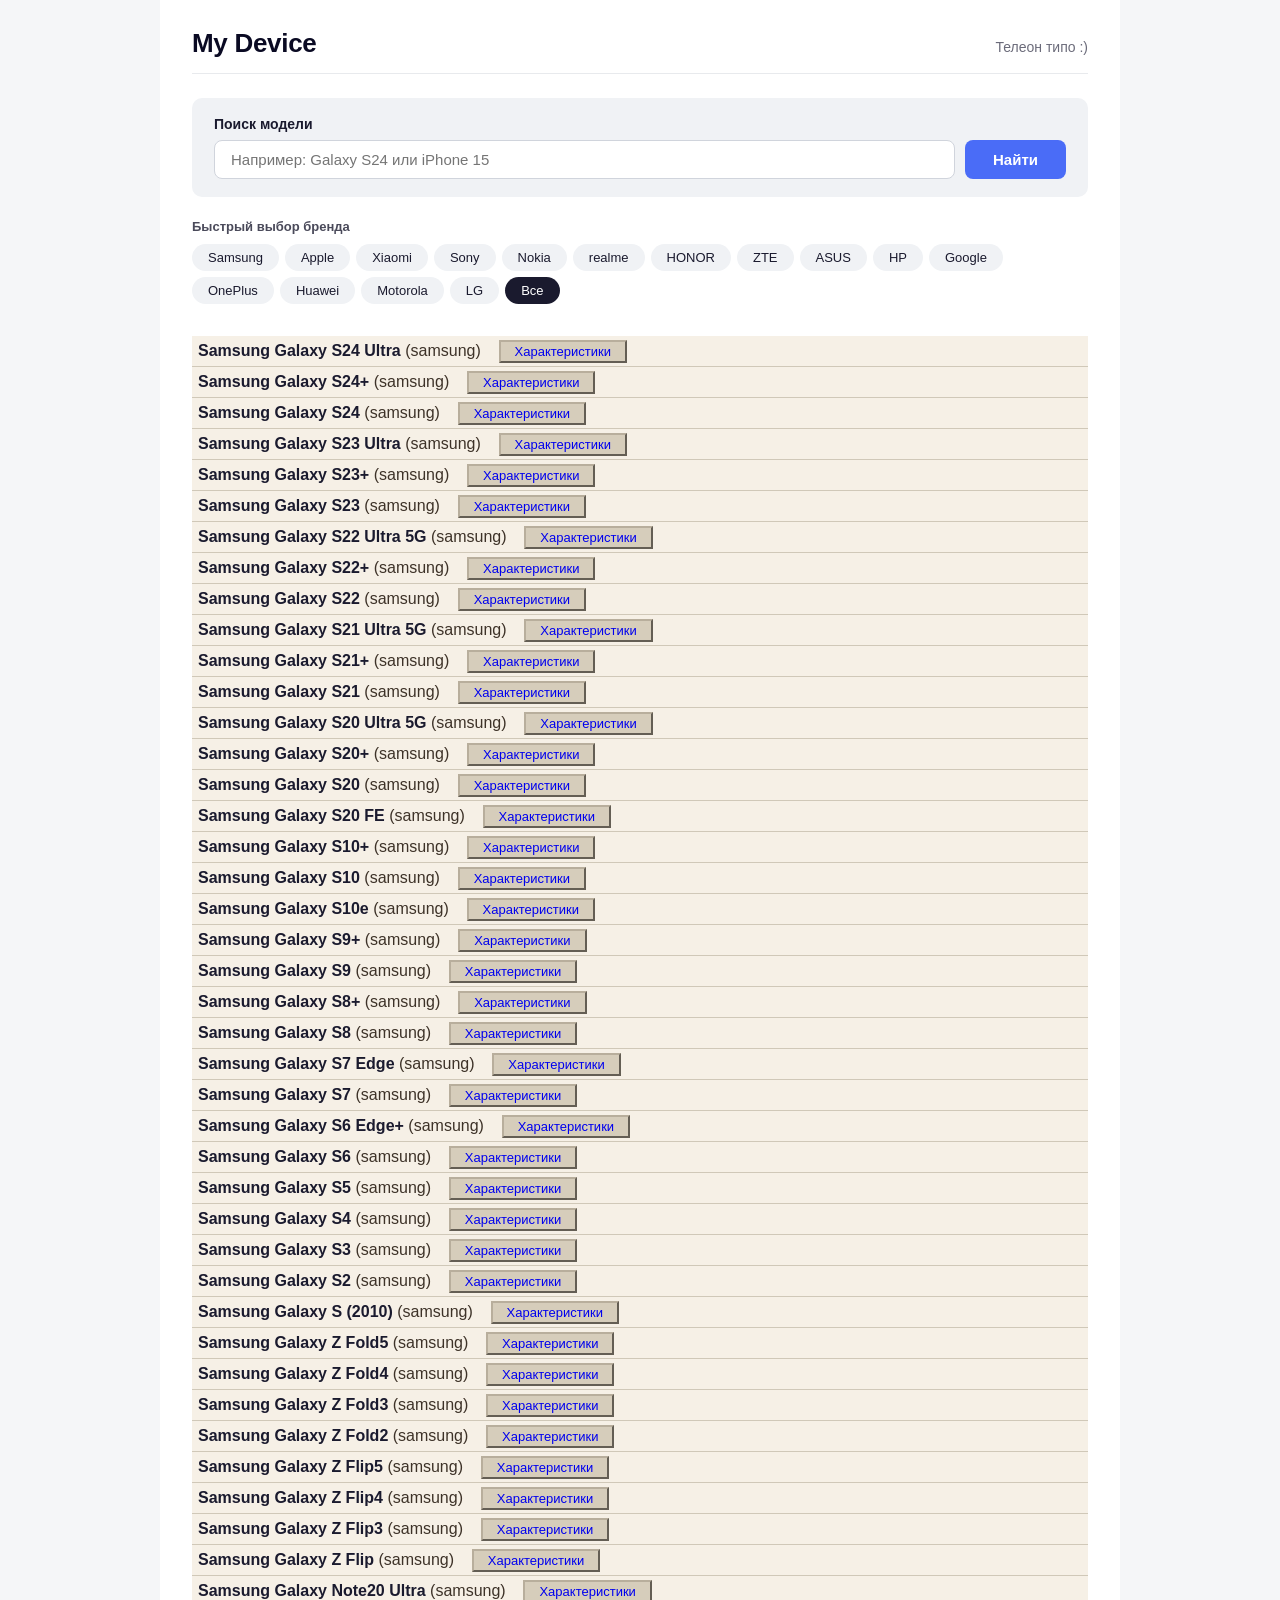
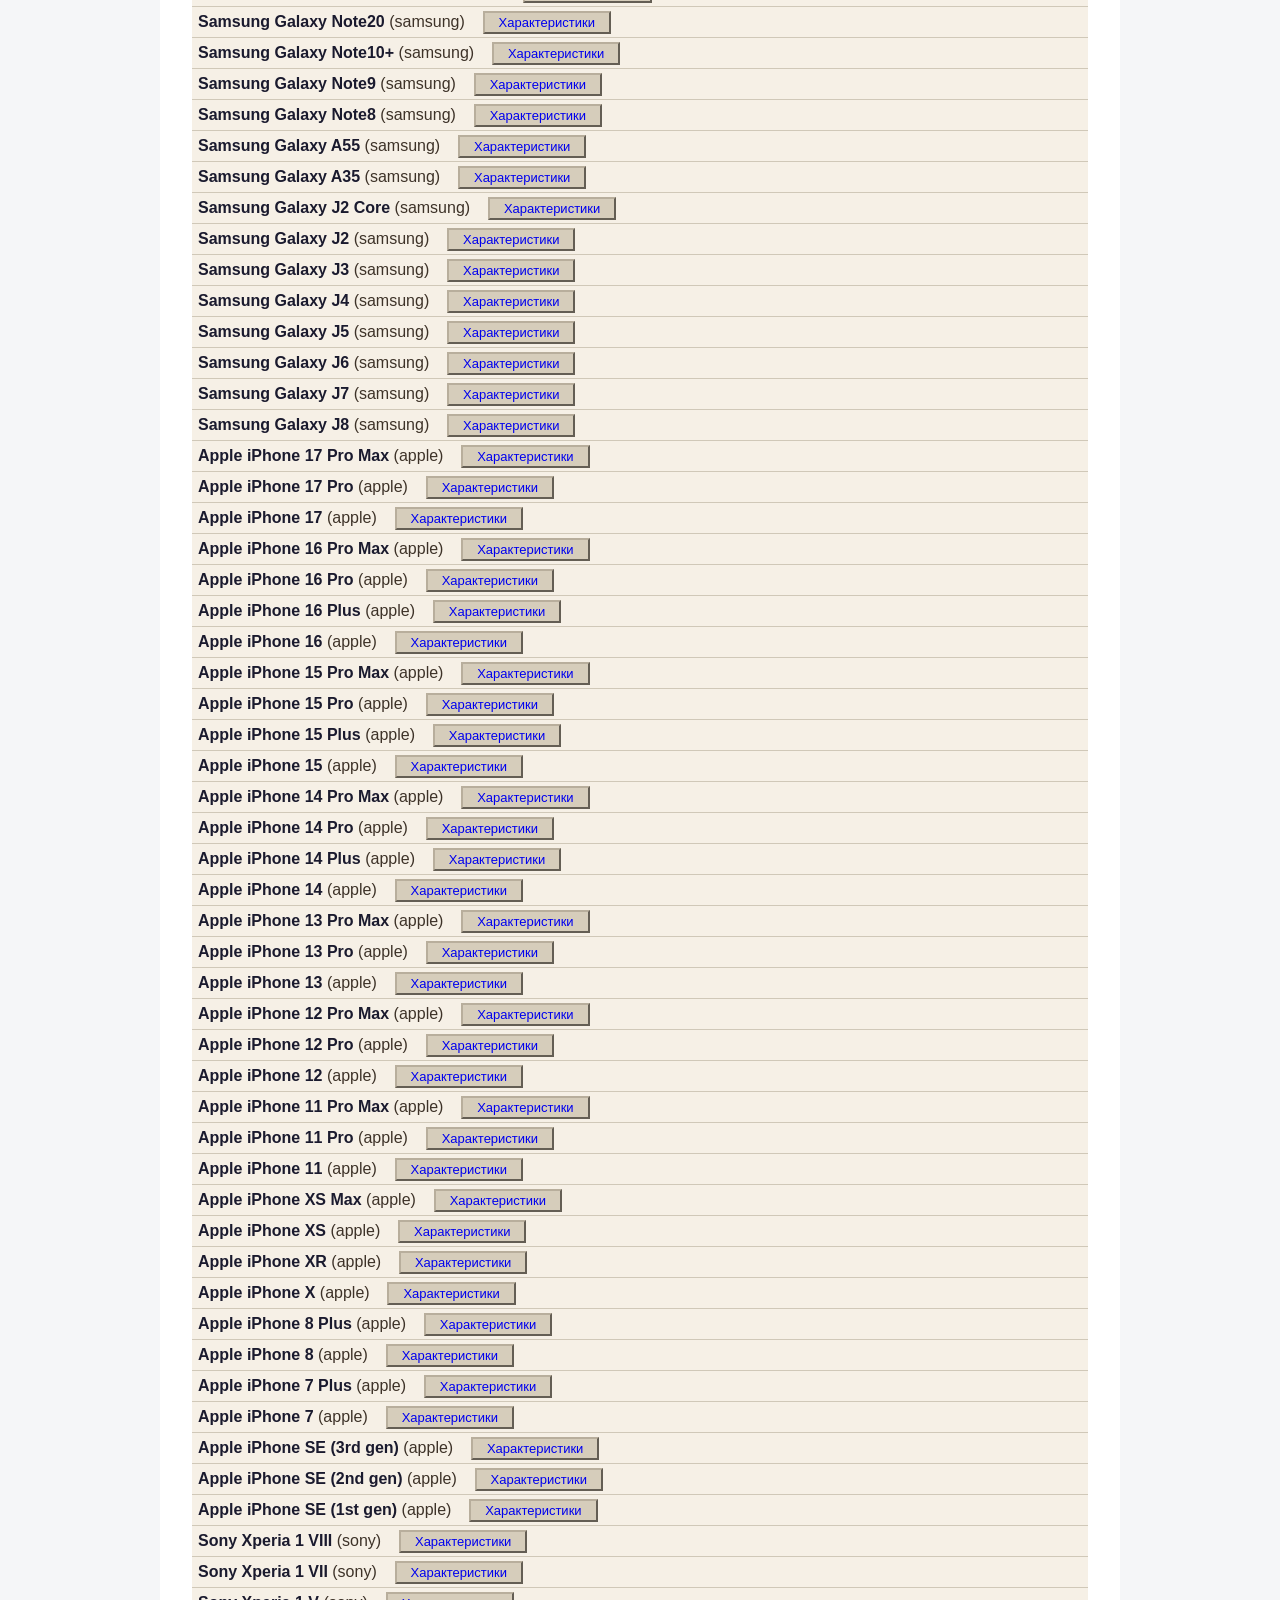
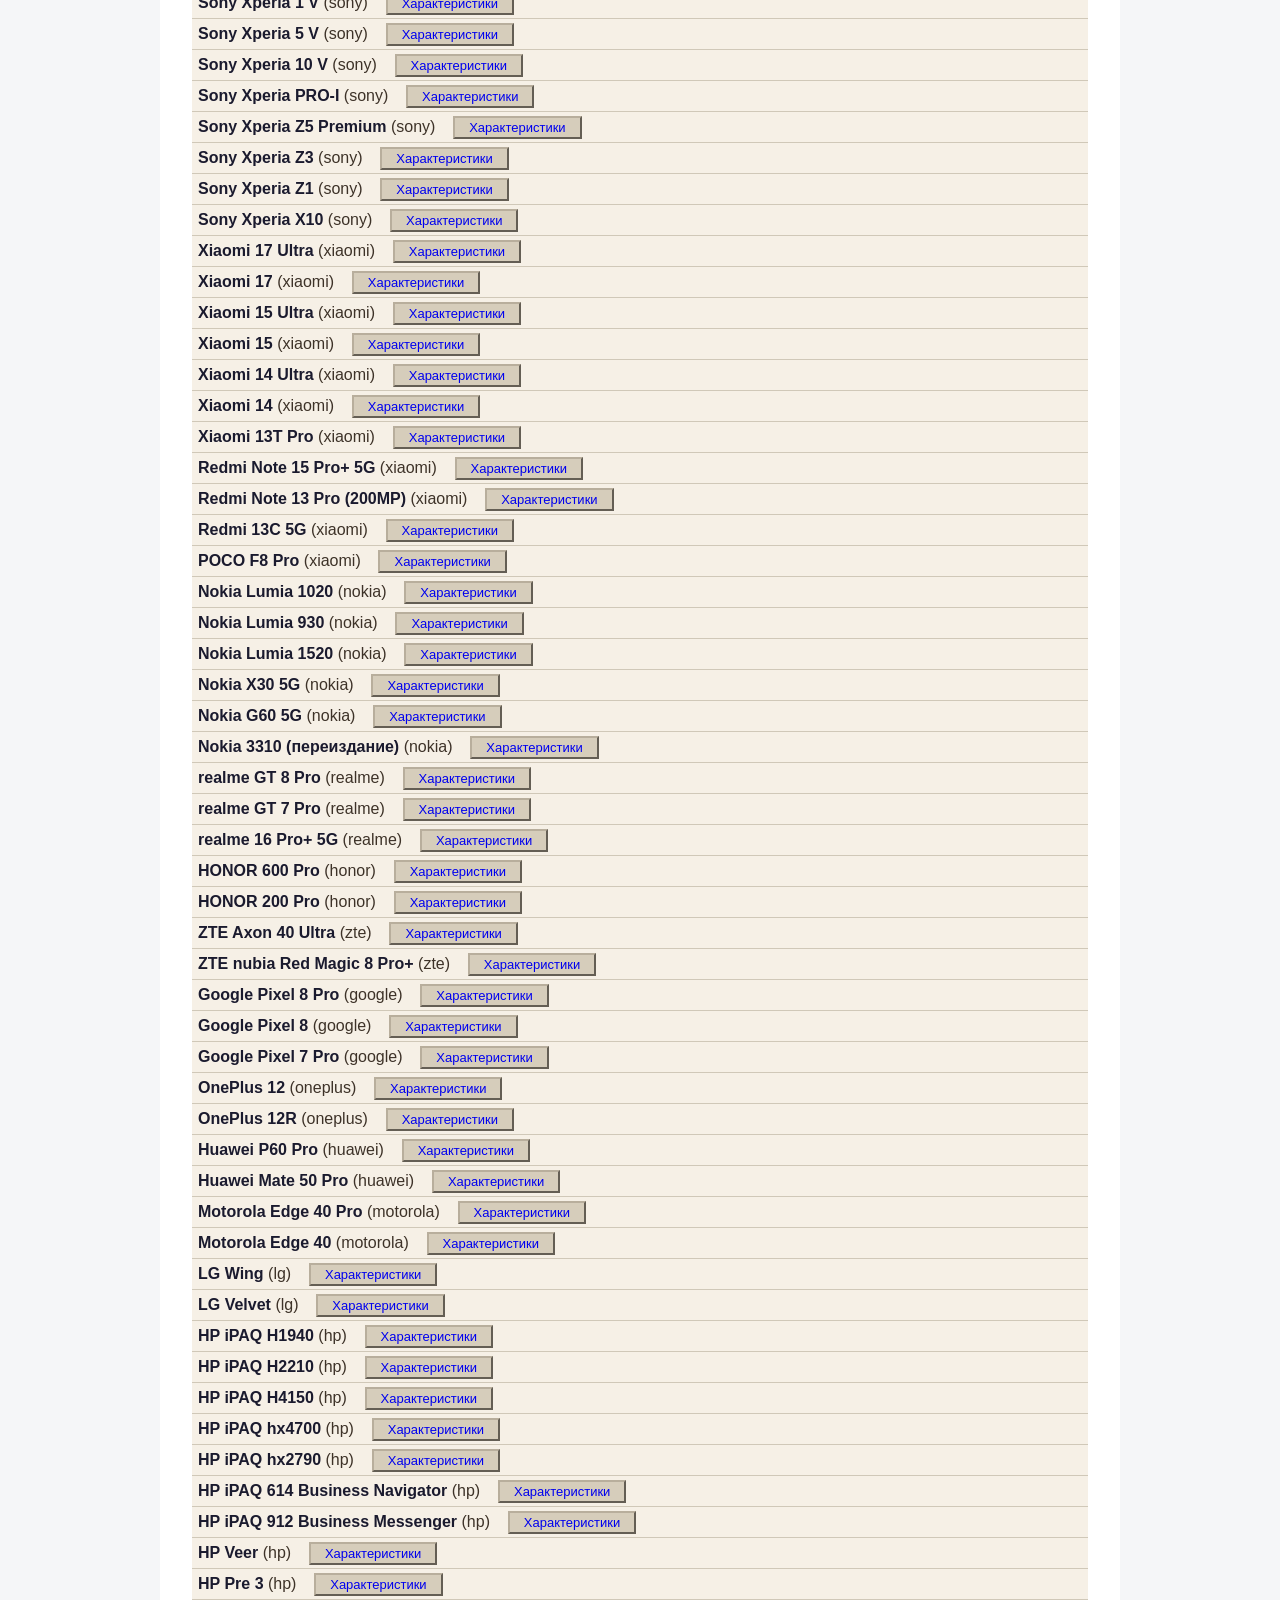
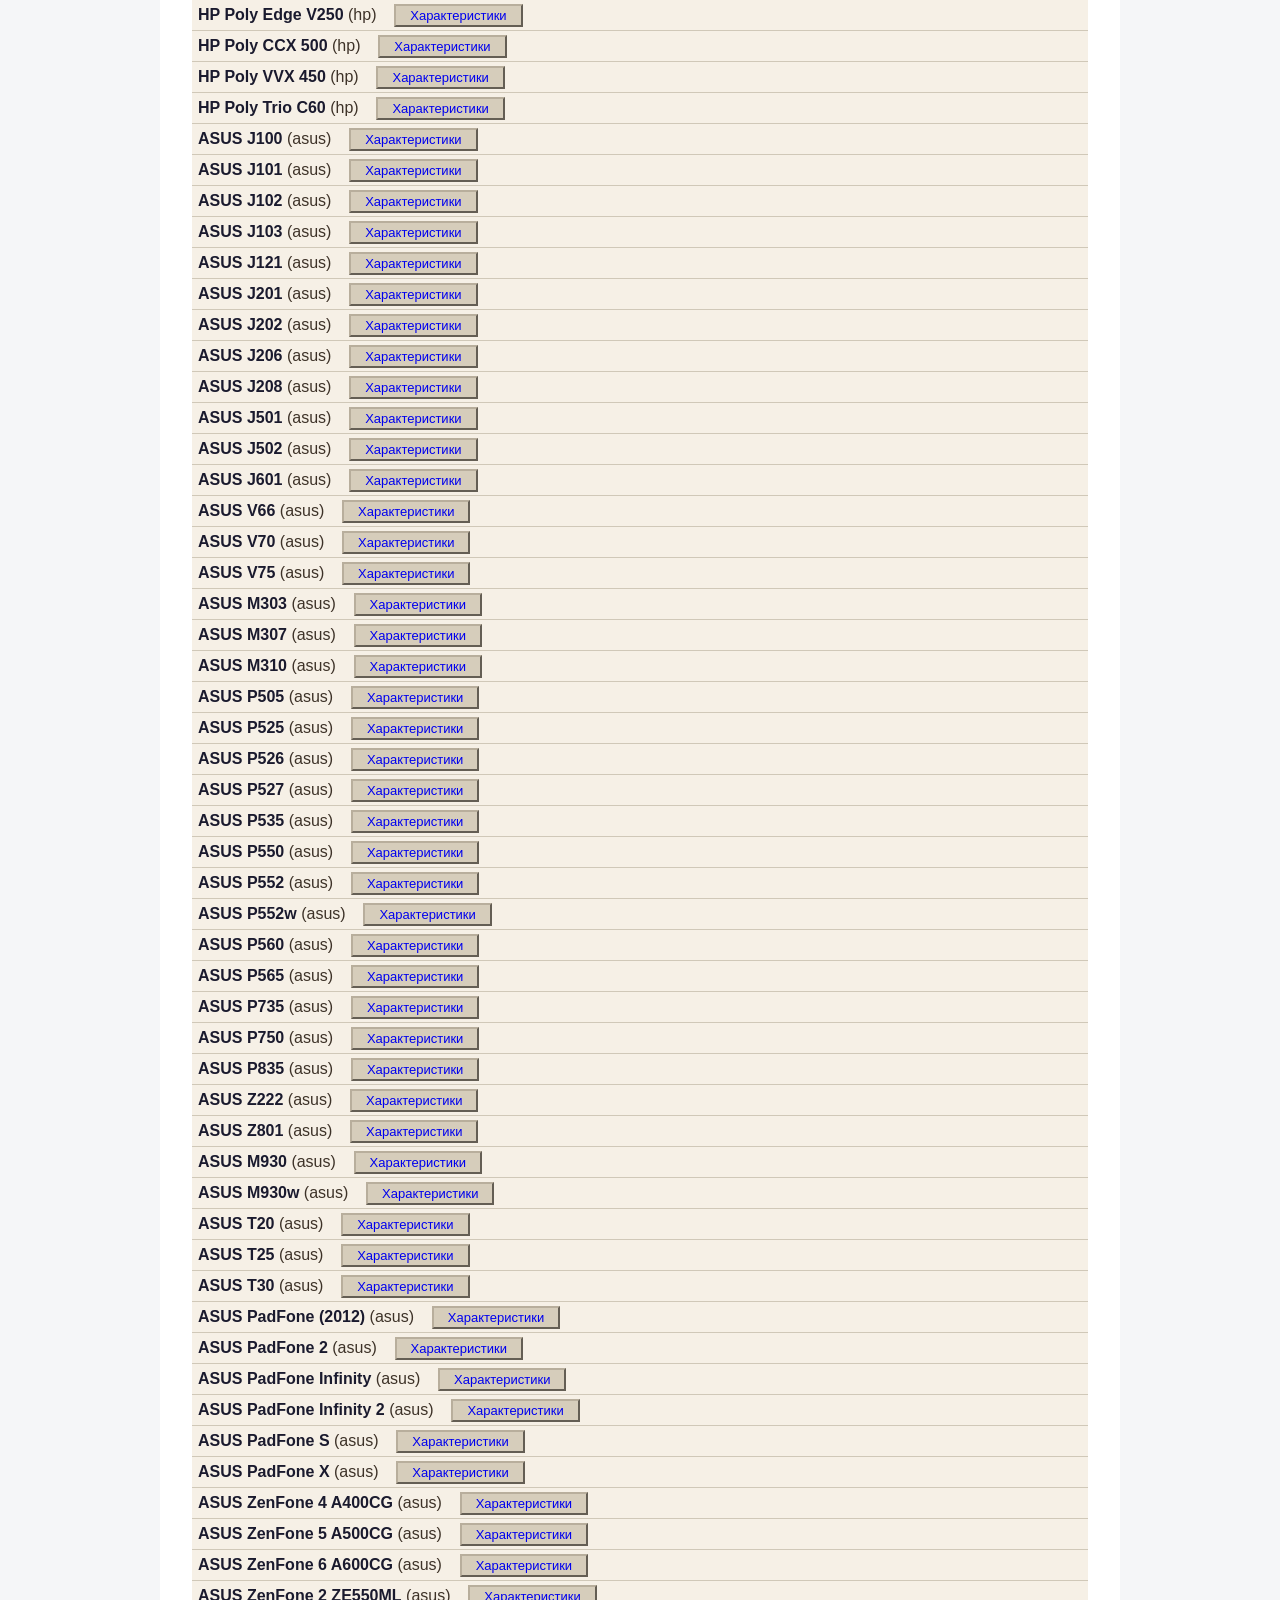
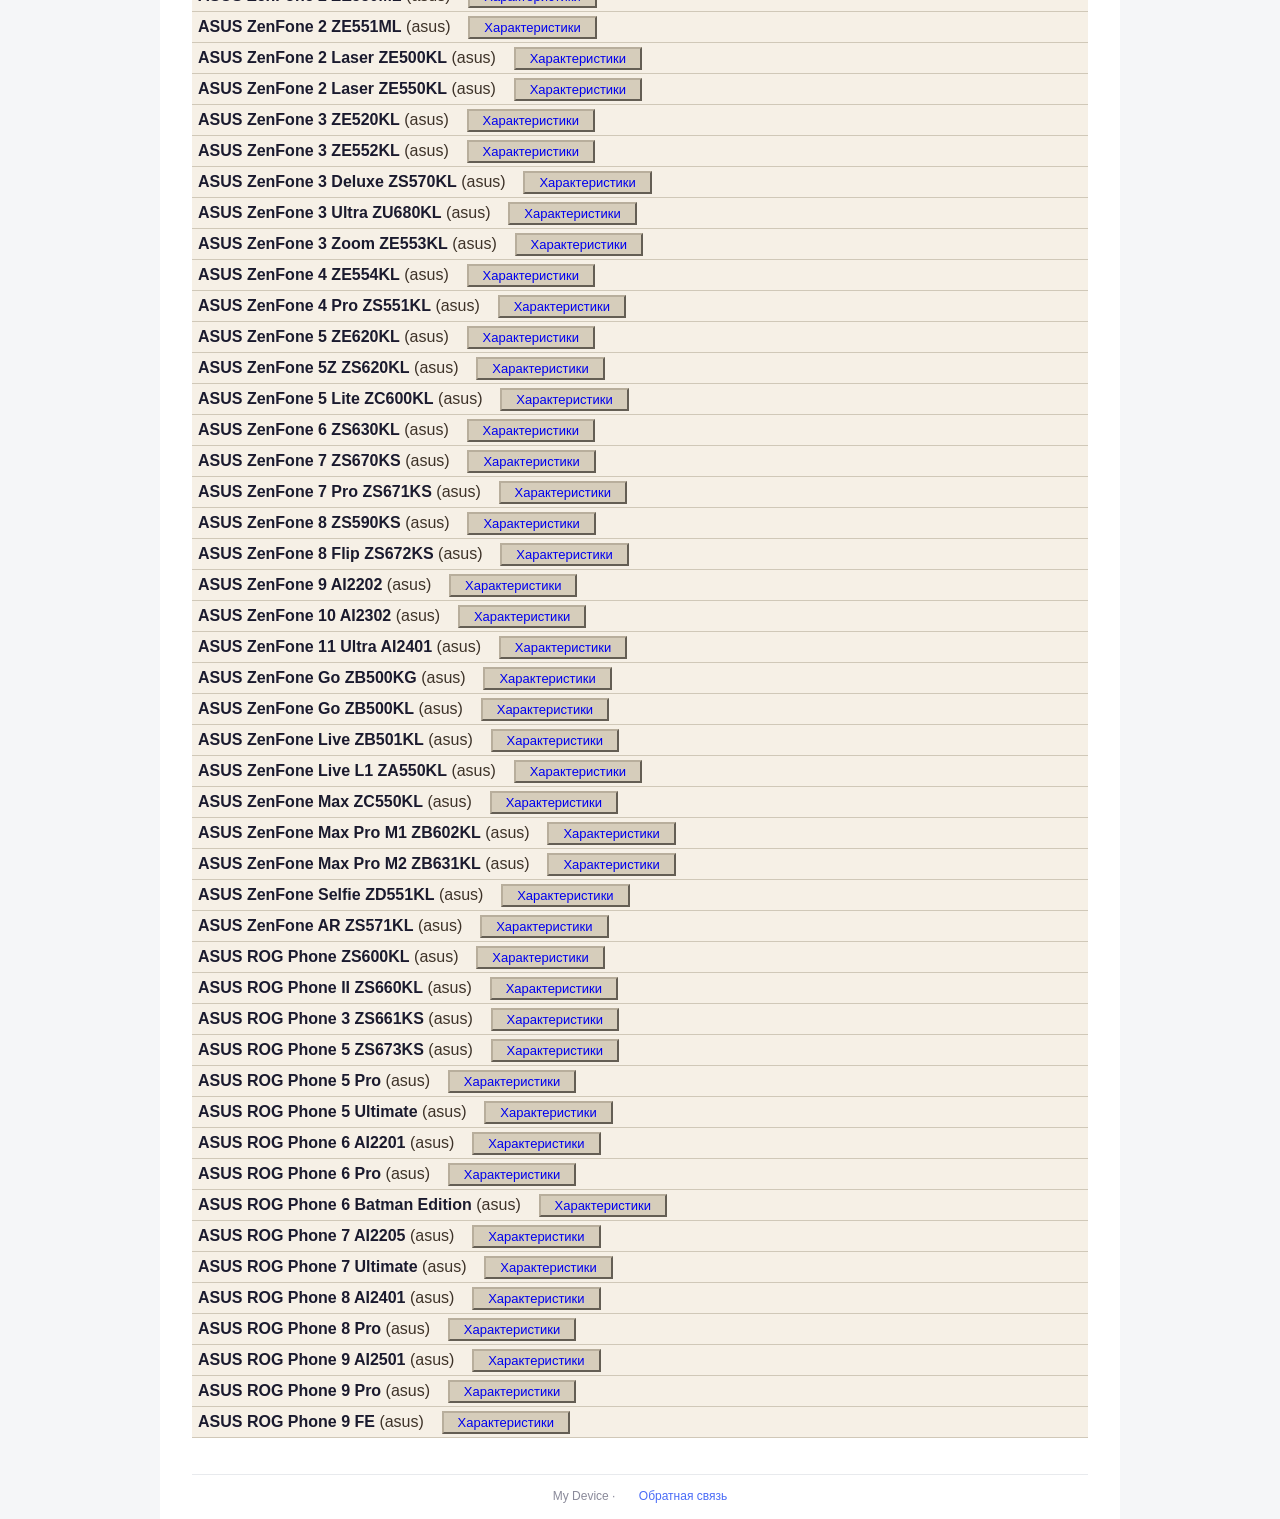
<file: index.html>
<!DOCTYPE html>
<html lang="ru">
<head>
    <meta charset="UTF-8">
    <meta name="viewport" content="width=device-width, initial-scale=1.0">
    <title>My Device — каталог телефонов</title>
    <link rel="stylesheet" href="style.css">
</head>
<body>
    <div class="wrapper">
        <header>
            <div class="logo">My Device</div>
            <div class="tagline">Телеон типо :)</div>
        </header>

        <section class="search-section">
            <form onsubmit="return searchDevice();">
                <label for="searchInput">Поиск модели</label>
                <div class="search-row">
                    <input type="text" id="searchInput" placeholder="Например: Galaxy S24 или iPhone 15">
                    <button type="submit">Найти</button>
                </div>
            </form>
        </section>

        <section class="brands-section">
            <div class="brands-label">Быстрый выбор бренда</div>
            <div class="brands-grid">
                <button onclick="filterBrand('samsung')" class="brand-btn">Samsung</button>
                <button onclick="filterBrand('apple')" class="brand-btn">Apple</button>
                <button onclick="filterBrand('xiaomi')" class="brand-btn">Xiaomi</button>
                <button onclick="filterBrand('sony')" class="brand-btn">Sony</button>
                <button onclick="filterBrand('nokia')" class="brand-btn">Nokia</button>
                <button onclick="filterBrand('realme')" class="brand-btn">realme</button>
                <button onclick="filterBrand('honor')" class="brand-btn">HONOR</button>
                <button onclick="filterBrand('zte')" class="brand-btn">ZTE</button>
                <button onclick="filterBrand('asus')" class="brand-btn">ASUS</button>
                <button onclick="filterBrand('hp')" class="brand-btn">HP</button>
                <button onclick="filterBrand('google')" class="brand-btn">Google</button>
                <button onclick="filterBrand('oneplus')" class="brand-btn">OnePlus</button>
                <button onclick="filterBrand('huawei')" class="brand-btn">Huawei</button>
                <button onclick="filterBrand('motorola')" class="brand-btn">Motorola</button>
                <button onclick="filterBrand('lg')" class="brand-btn">LG</button>
                <button onclick="showAllDevices()" class="brand-btn brand-all">Все</button>
            </div>
        </section>

        <section class="results-section">
            <div id="deviceListContainer">
                <!-- список устройств -->
            </div>
        </section>

        <footer>
            <span>My Device &middot;</span>
            <span style="margin-left: 20px;"><a href="pls.html" style="color: #4a6cf7; text-decoration: none; font-weight: 500;">Обратная связь</a></span>
        </footer>
    </div>

    <script src="devices.js"></script>
    <script src="main.js"></script>
</body>
</html>
</file>
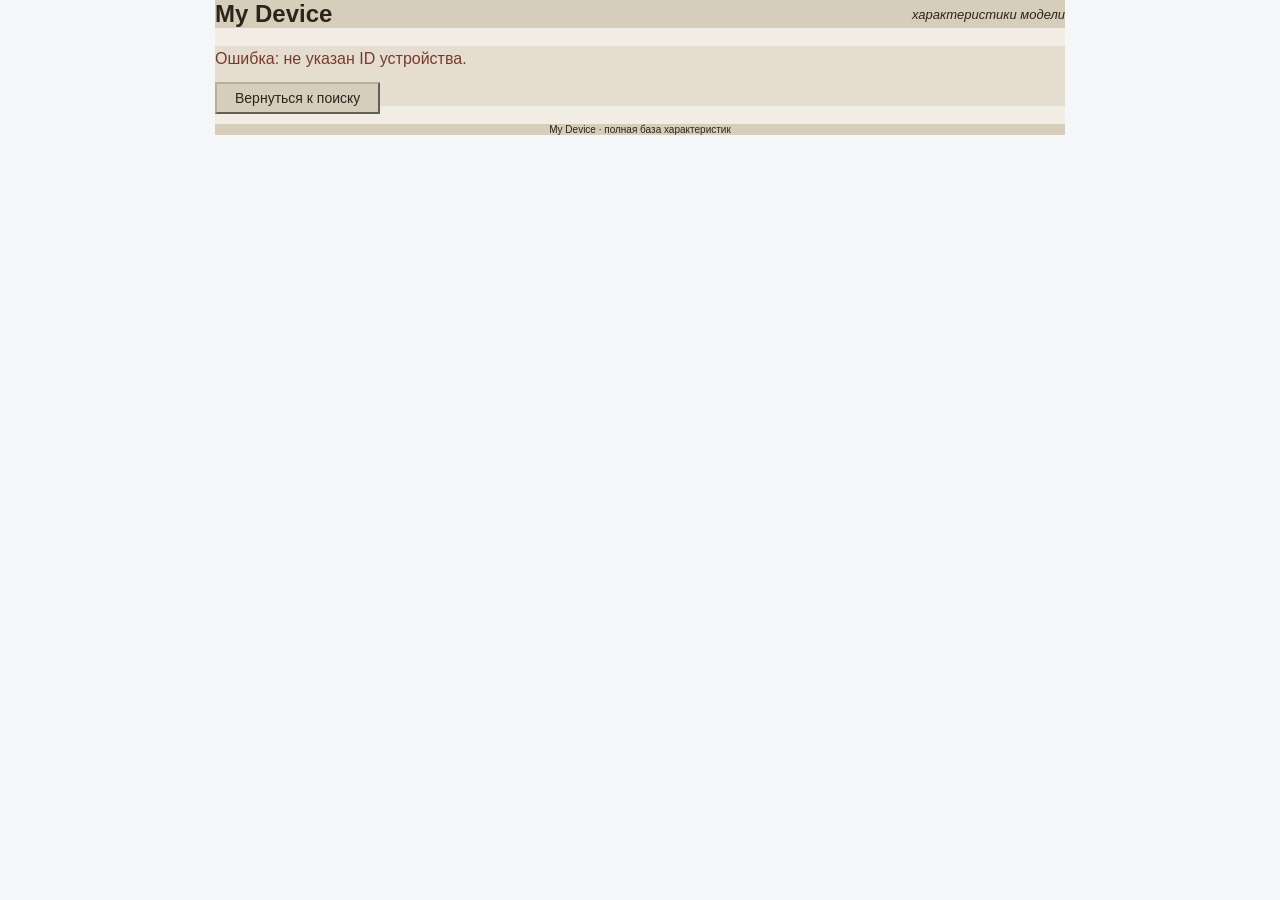
<file: device.html>
<!DOCTYPE HTML PUBLIC "-//W3C//DTD HTML 4.01 Transitional//EN" "http://www.w3.org/TR/html4/loose.dtd">
<html>
<head>
    <meta http-equiv="Content-Type" content="text/html; charset=utf-8">
    <title>My Device - характеристики</title>
    <link rel="stylesheet" href="style.css" type="text/css">
</head>
<body>

    <table width="100%" cellpadding="0" cellspacing="0" border="0">
        <tr>
            <td align="center">
                <table width="850" border="0" cellpadding="12" cellspacing="0" bgcolor="#f2ede4">
                    <tr>
                        <td>

                            <table width="100%" border="0" cellpadding="6" cellspacing="0" bgcolor="#d6cdbb">
                                <tr>
                                    <td><font face="Arial, Helvetica" size="5" color="#2c241a"><b>My Device</b></font></td>
                                    <td align="right"><font face="Arial" size="2" color="#2c241a"><i>характеристики модели</i></font></td>
                                </tr>
                            </table>

                            <br>

                            <table width="100%" border="0" cellpadding="10" cellspacing="0" bgcolor="#e5ddd0">
                                <tr>
                                    <td>
                                        <div id="deviceDetailContainer">
                                            <!-- сюда JS вставит детальную карточку -->
                                        </div>
                                        <br>
                                        <a href="index.html" style="font-family:Arial; font-size:14px; color:#2c241a; background:#d6cdbb; padding:6px 18px; border:2px outset #b8ae9c; text-decoration:none;">Вернуться к поиску</a>
                                    </td>
                                </tr>
                            </table>

                            <br>

                            <table width="100%" border="0" cellpadding="4" cellspacing="0" bgcolor="#d6cdbb">
                                <tr>
                                    <td align="center"><font face="Arial" size="1" color="#2c241a">My Device  ·  полная база характеристик</font></td>
                                </tr>
                            </table>

                        </td>
                    </tr>
                </table>
            </td>
        </tr>
    </table>

    <script src="devices.js" type="text/javascript"></script>
    <script src="detail.js" type="text/javascript"></script>
</body>
</html>
</file>
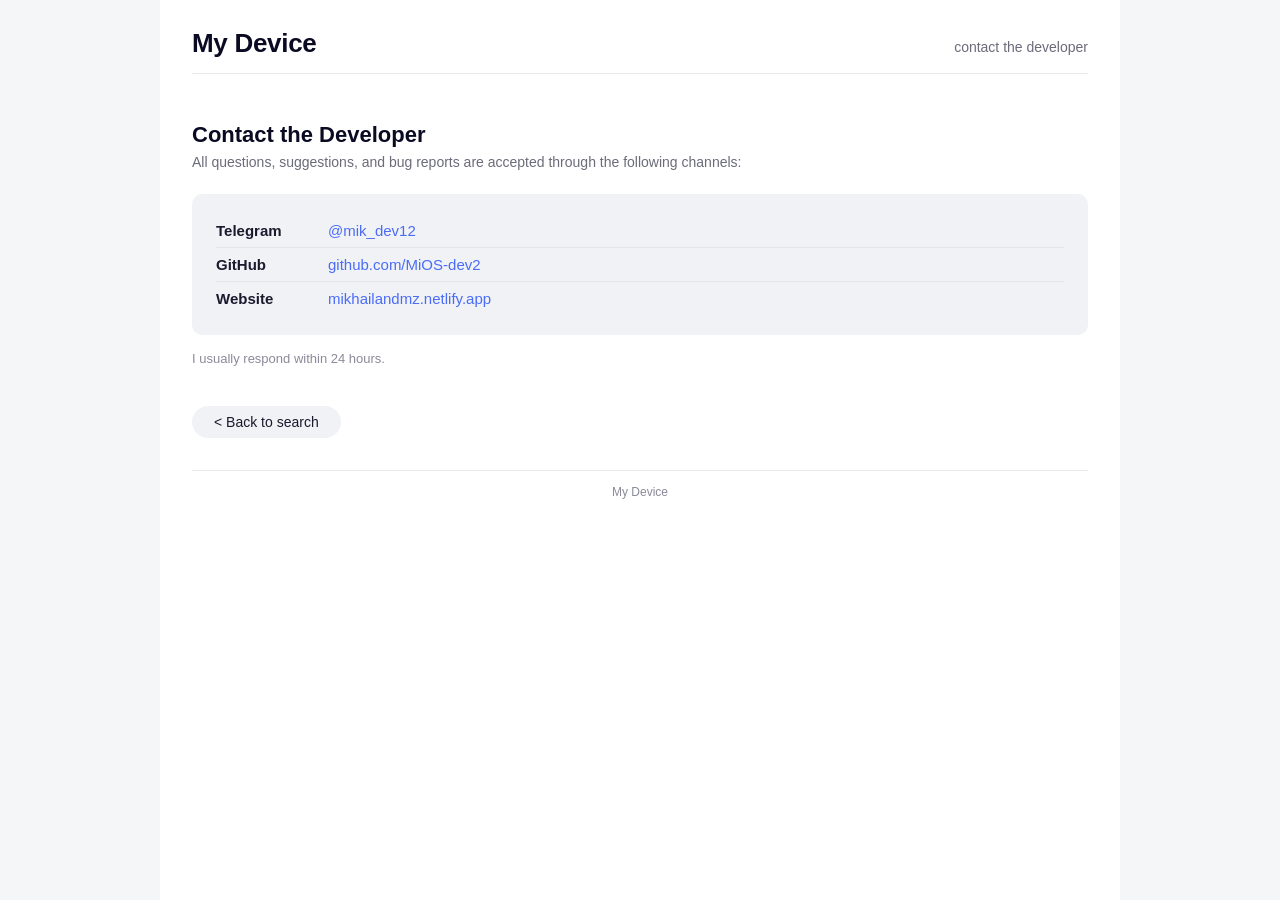
<file: pls.html>
<!DOCTYPE html>
<html lang="en">
<head>
    <meta charset="UTF-8">
    <meta name="viewport" content="width=device-width, initial-scale=1.0">
    <title>My Device</title>
    <link rel="stylesheet" href="style.css">
</head>
<body>
    <div class="wrapper">
        <header>
            <div class="logo">My Device</div>
            <div class="tagline">contact the developer</div>
        </header>

        <section class="results-section">
            <div style="padding: 20px 0;">
                <h2 style="font-size: 22px; font-weight: 600; color: #0a0a23; margin-bottom: 6px;">Contact the Developer</h2>
                <p style="color: #6b6b7a; font-size: 14px; margin-bottom: 24px;">All questions, suggestions, and bug reports are accepted through the following channels:</p>

                <div style="background: #f0f2f5; border-radius: 10px; padding: 20px 24px; margin-bottom: 12px;">
                    <div style="display: flex; align-items: center; gap: 12px; padding: 8px 0; border-bottom: 1px solid #e2e5eb;">
                        <span style="font-weight: 600; font-size: 15px; color: #1a1a2e; min-width: 100px;">Telegram</span>
                        <a href="https://t.me/mik_dev12" target="_blank" style="color: #4a6cf7; text-decoration: none; font-size: 15px;">@mik_dev12</a>
                    </div>
                    <div style="display: flex; align-items: center; gap: 12px; padding: 8px 0; border-bottom: 1px solid #e2e5eb;">
                        <span style="font-weight: 600; font-size: 15px; color: #1a1a2e; min-width: 100px;">GitHub</span>
                        <a href="https://github.com/MiOS-dev2" target="_blank" style="color: #4a6cf7; text-decoration: none; font-size: 15px;">github.com/MiOS-dev2</a>
                    </div>
                    <div style="display: flex; align-items: center; gap: 12px; padding: 8px 0;">
                        <span style="font-weight: 600; font-size: 15px; color: #1a1a2e; min-width: 100px;">Website</span>
                        <a href="https://mikhailandmz.netlify.app/" target="_blank" style="color: #4a6cf7; text-decoration: none; font-size: 15px;">mikhailandmz.netlify.app</a>
                    </div>
                </div>

                <p style="color: #8a8a9a; font-size: 13px; margin-top: 16px;">I usually respond within 24 hours.</p>
            </div>

            <div style="margin-top: 20px;">
                <a href="index.html" class="back-link">< Back to search</a>
            </div>
        </section>

        <footer>
            My Device
        </footer>
    </div>

    <script src="devices.js"></script>
    <script src="main.js"></script>
</body>
</html>
</file>
<file: style.css>
* {
    margin: 0;
    padding: 0;
    box-sizing: border-box;
}

html, body {
    height: 100%;
}

body {
    font-family: -apple-system, BlinkMacSystemFont, 'Segoe UI', Roboto, Arial, sans-serif;
    background: #f5f6f8;
    color: #1a1a2e;
    padding: 0;
    margin: 0;
    display: flex;
    justify-content: center;
    align-items: flex-start;
    min-height: 100vh;
}

.wrapper {
    max-width: 960px;
    width: 100%;
    background: #ffffff;
    padding: 28px 32px 16px;
    min-height: 100vh;
}

header {
    display: flex;
    justify-content: space-between;
    align-items: baseline;
    padding-bottom: 14px;
    margin-bottom: 24px;
    border-bottom: 1px solid #e8eaed;
    flex-wrap: wrap;
    gap: 6px;
}

.logo {
    font-size: 26px;
    font-weight: 700;
    color: #0a0a23;
    letter-spacing: -0.3px;
}

.tagline {
    font-size: 14px;
    color: #6b6b7a;
}

.search-section {
    background: #f0f2f5;
    border-radius: 10px;
    padding: 18px 22px;
    margin-bottom: 22px;
}

.search-section label {
    display: block;
    font-weight: 600;
    font-size: 14px;
    color: #1a1a2e;
    margin-bottom: 8px;
}

.search-row {
    display: flex;
    gap: 10px;
    flex-wrap: wrap;
}

.search-row input {
    flex: 1;
    min-width: 180px;
    padding: 10px 16px;
    border: 1px solid #d0d4dc;
    border-radius: 8px;
    font-size: 15px;
    background: #ffffff;
    outline: none;
    transition: 0.15s;
}

.search-row input:focus {
    border-color: #4a6cf7;
    box-shadow: 0 0 0 3px rgba(74, 108, 247, 0.1);
}

.search-row button {
    padding: 10px 28px;
    background: #4a6cf7;
    color: #fff;
    border: none;
    border-radius: 8px;
    font-size: 15px;
    font-weight: 600;
    cursor: pointer;
    transition: 0.15s;
}

.search-row button:hover {
    background: #3a5cd9;
}

.brands-section {
    margin-bottom: 24px;
}

.brands-label {
    font-weight: 600;
    font-size: 13px;
    color: #4a4a5a;
    margin-bottom: 10px;
}

.brands-grid {
    display: flex;
    flex-wrap: wrap;
    gap: 6px;
}

.brand-btn {
    padding: 6px 16px;
    background: #f0f2f5;
    border: none;
    border-radius: 20px;
    font-size: 13px;
    font-weight: 500;
    color: #1a1a2e;
    cursor: pointer;
    transition: 0.12s;
}

.brand-btn:hover {
    background: #e2e5eb;
}

.brand-all {
    background: #1a1a2e;
    color: #fff;
}

.brand-all:hover {
    background: #2d2d4a;
}

.results-section {
    padding: 4px 0;
    min-height: 120px;
}

#deviceListContainer,
#deviceDetailContainer {
    padding: 4px 0;
}

.device-item {
    display: flex;
    justify-content: space-between;
    align-items: center;
    padding: 12px 14px;
    background: #fafbfd;
    border-radius: 8px;
    margin-bottom: 4px;
    transition: 0.1s;
}

.device-item:hover {
    background: #f0f2f5;
}

.device-name {
    font-weight: 500;
    font-size: 15px;
    color: #0a0a23;
}

.device-brand {
    font-size: 13px;
    color: #6b6b7a;
    margin-left: 8px;
}

.device-link {
    padding: 5px 18px;
    background: #4a6cf7;
    color: #fff;
    border-radius: 20px;
    text-decoration: none;
    font-size: 13px;
    font-weight: 500;
    transition: 0.12s;
    white-space: nowrap;
}

.device-link:hover {
    background: #3a5cd9;
}

/* Детальная карточка — без рамок */
.detail-card {
    padding: 8px 0;
}

.detail-card h2 {
    font-size: 24px;
    color: #0a0a23;
    margin-bottom: 4px;
    font-weight: 600;
}

.detail-card .meta {
    color: #6b6b7a;
    font-size: 14px;
    margin-bottom: 16px;
}

.detail-card .specs {
    background: #f0f2f5;
    padding: 16px 18px;
    border-radius: 8px;
    font-size: 15px;
    line-height: 1.6;
}

.detail-card .label {
    font-weight: 600;
    color: #1a1a2e;
}

.back-link {
    display: inline-block;
    padding: 8px 22px;
    background: #f0f2f5;
    color: #1a1a2e;
    border-radius: 20px;
    text-decoration: none;
    font-weight: 500;
    font-size: 14px;
    transition: 0.12s;
}

.back-link:hover {
    background: #e2e5eb;
}

.empty-state {
    padding: 28px 16px;
    text-align: center;
    color: #6b6b7a;
    font-size: 15px;
}

footer {
    margin-top: 28px;
    padding-top: 14px;
    border-top: 1px solid #e8eaed;
    text-align: center;
    font-size: 12px;
    color: #8a8a9a;
}

@media (max-width: 600px) {
    .wrapper { padding: 16px 14px; }
    .logo { font-size: 20px; }
    .search-row input { min-width: 120px; }
    .search-row button { padding: 10px 16px; }
    .brand-btn { padding: 5px 12px; font-size: 12px; }
    .device-item { flex-wrap: wrap; gap: 6px; }
    .device-link { padding: 4px 14px; font-size: 12px; }
    .detail-card h2 { font-size: 20px; }
}
</file>
